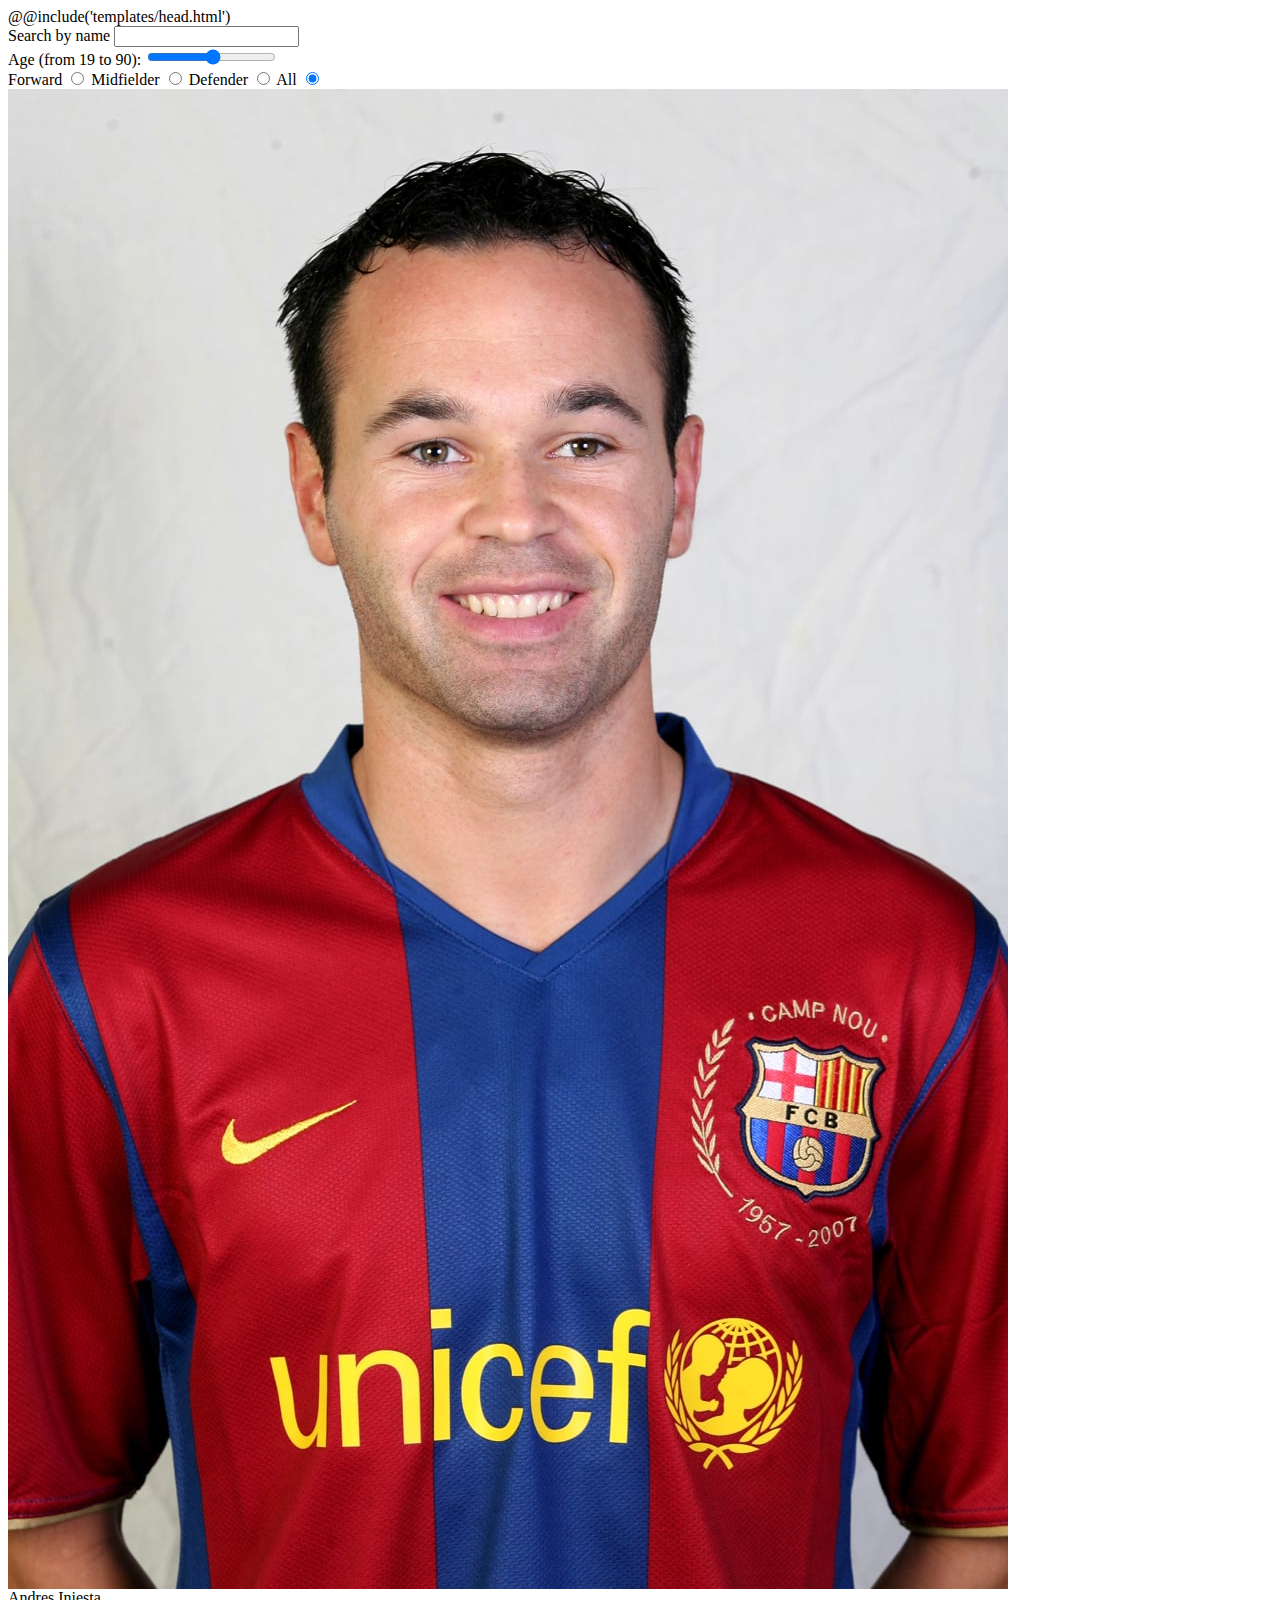
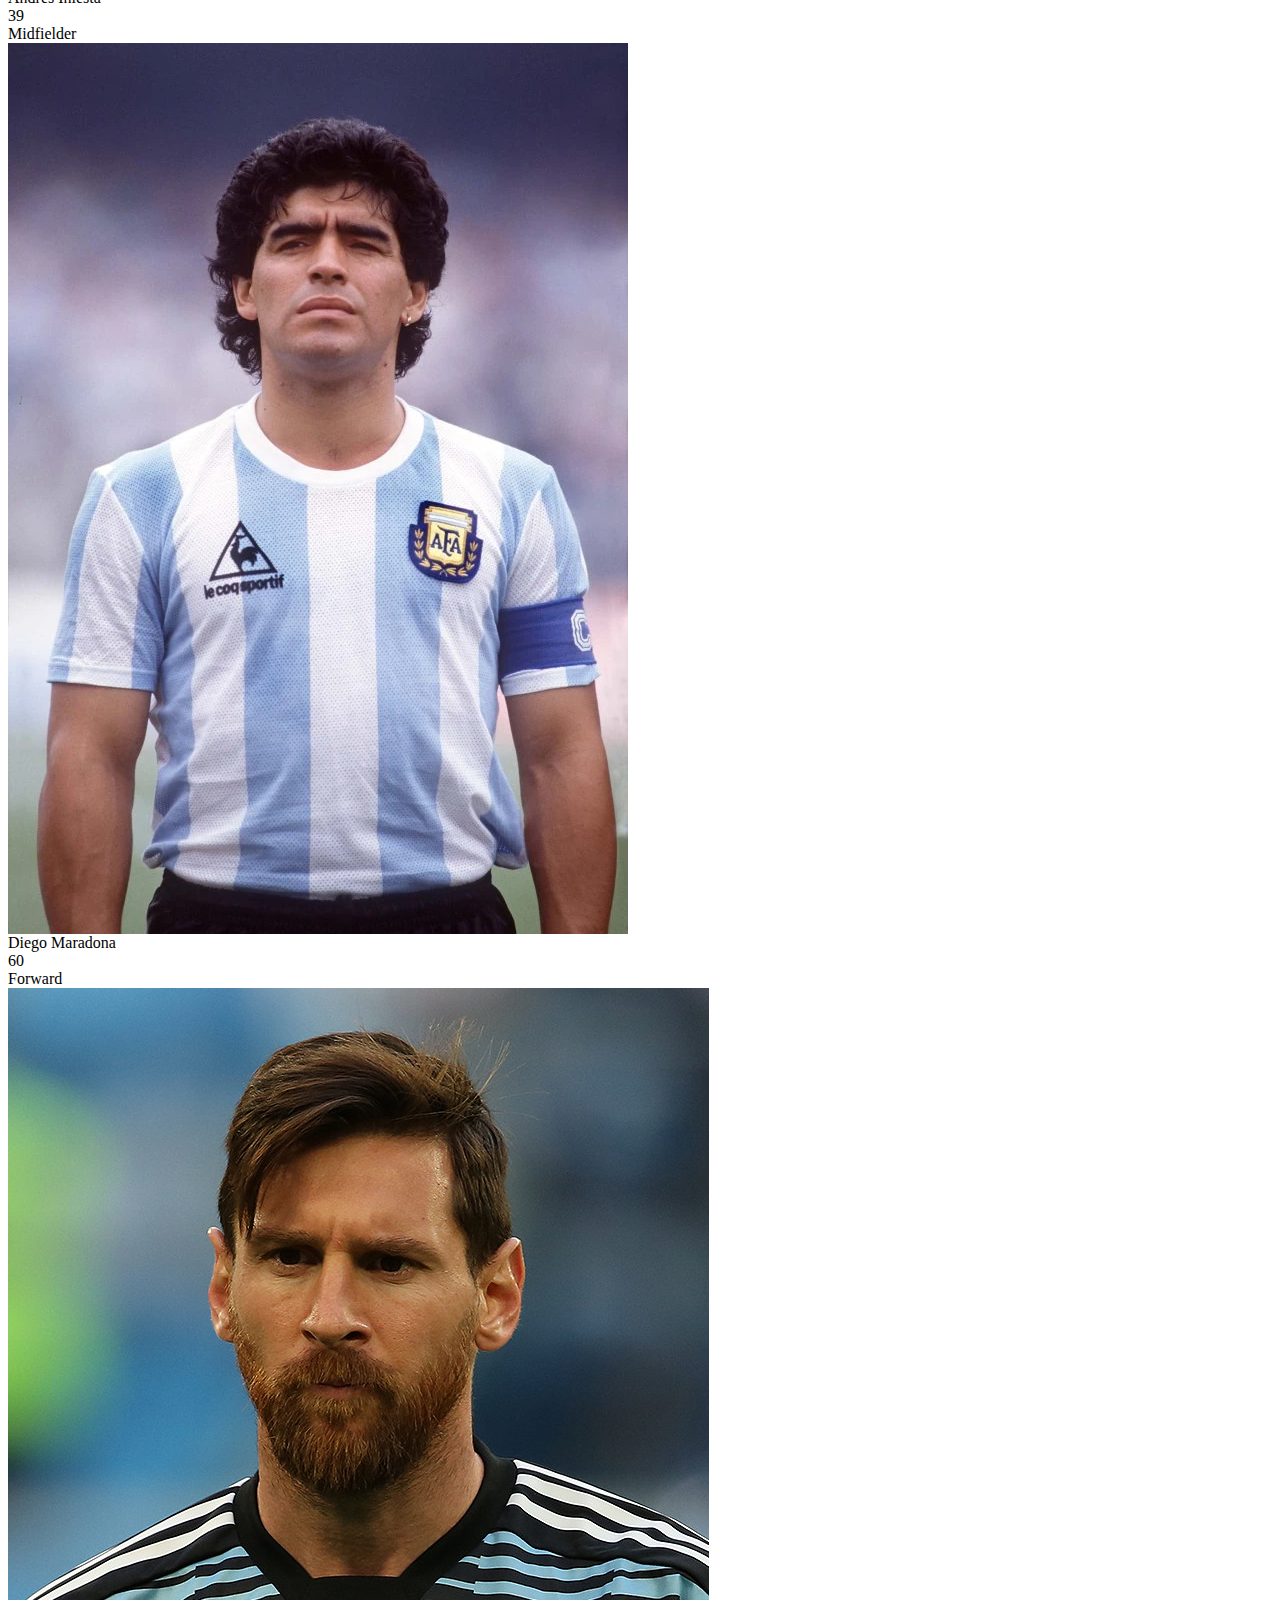
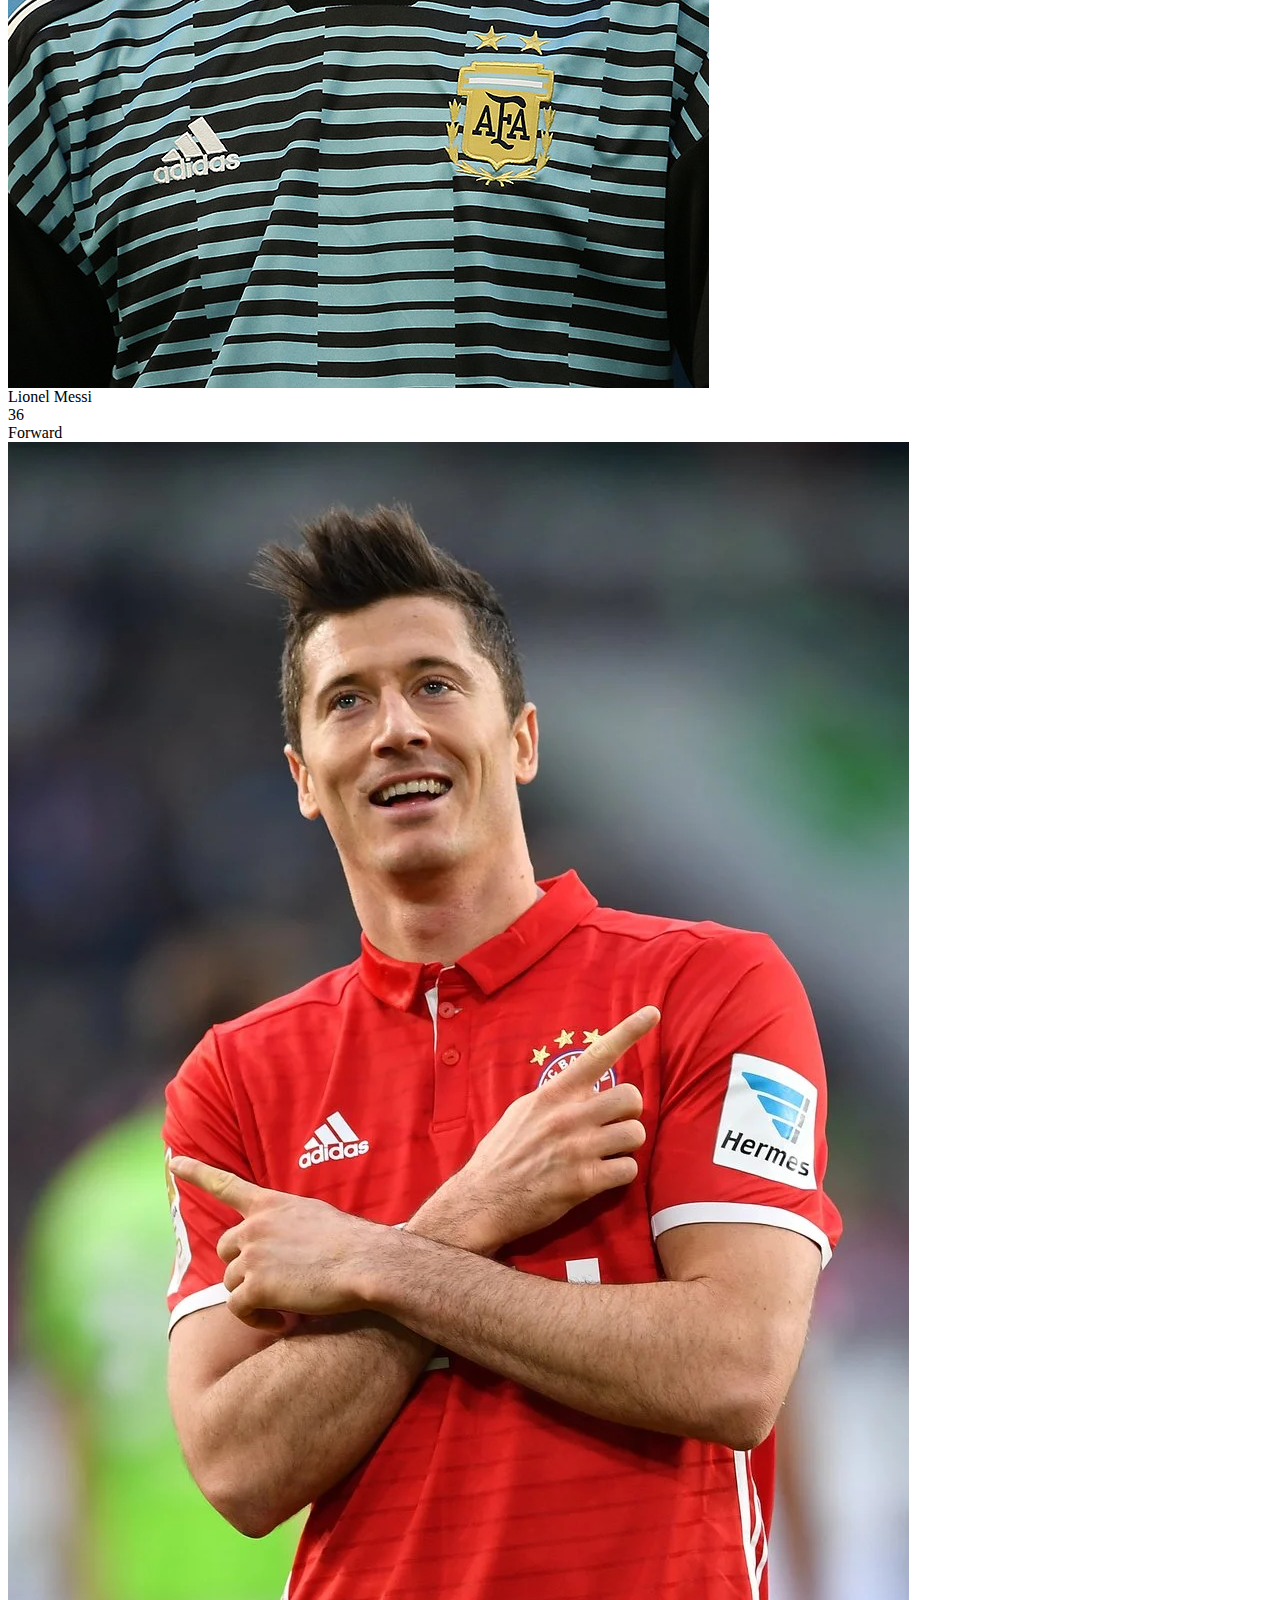
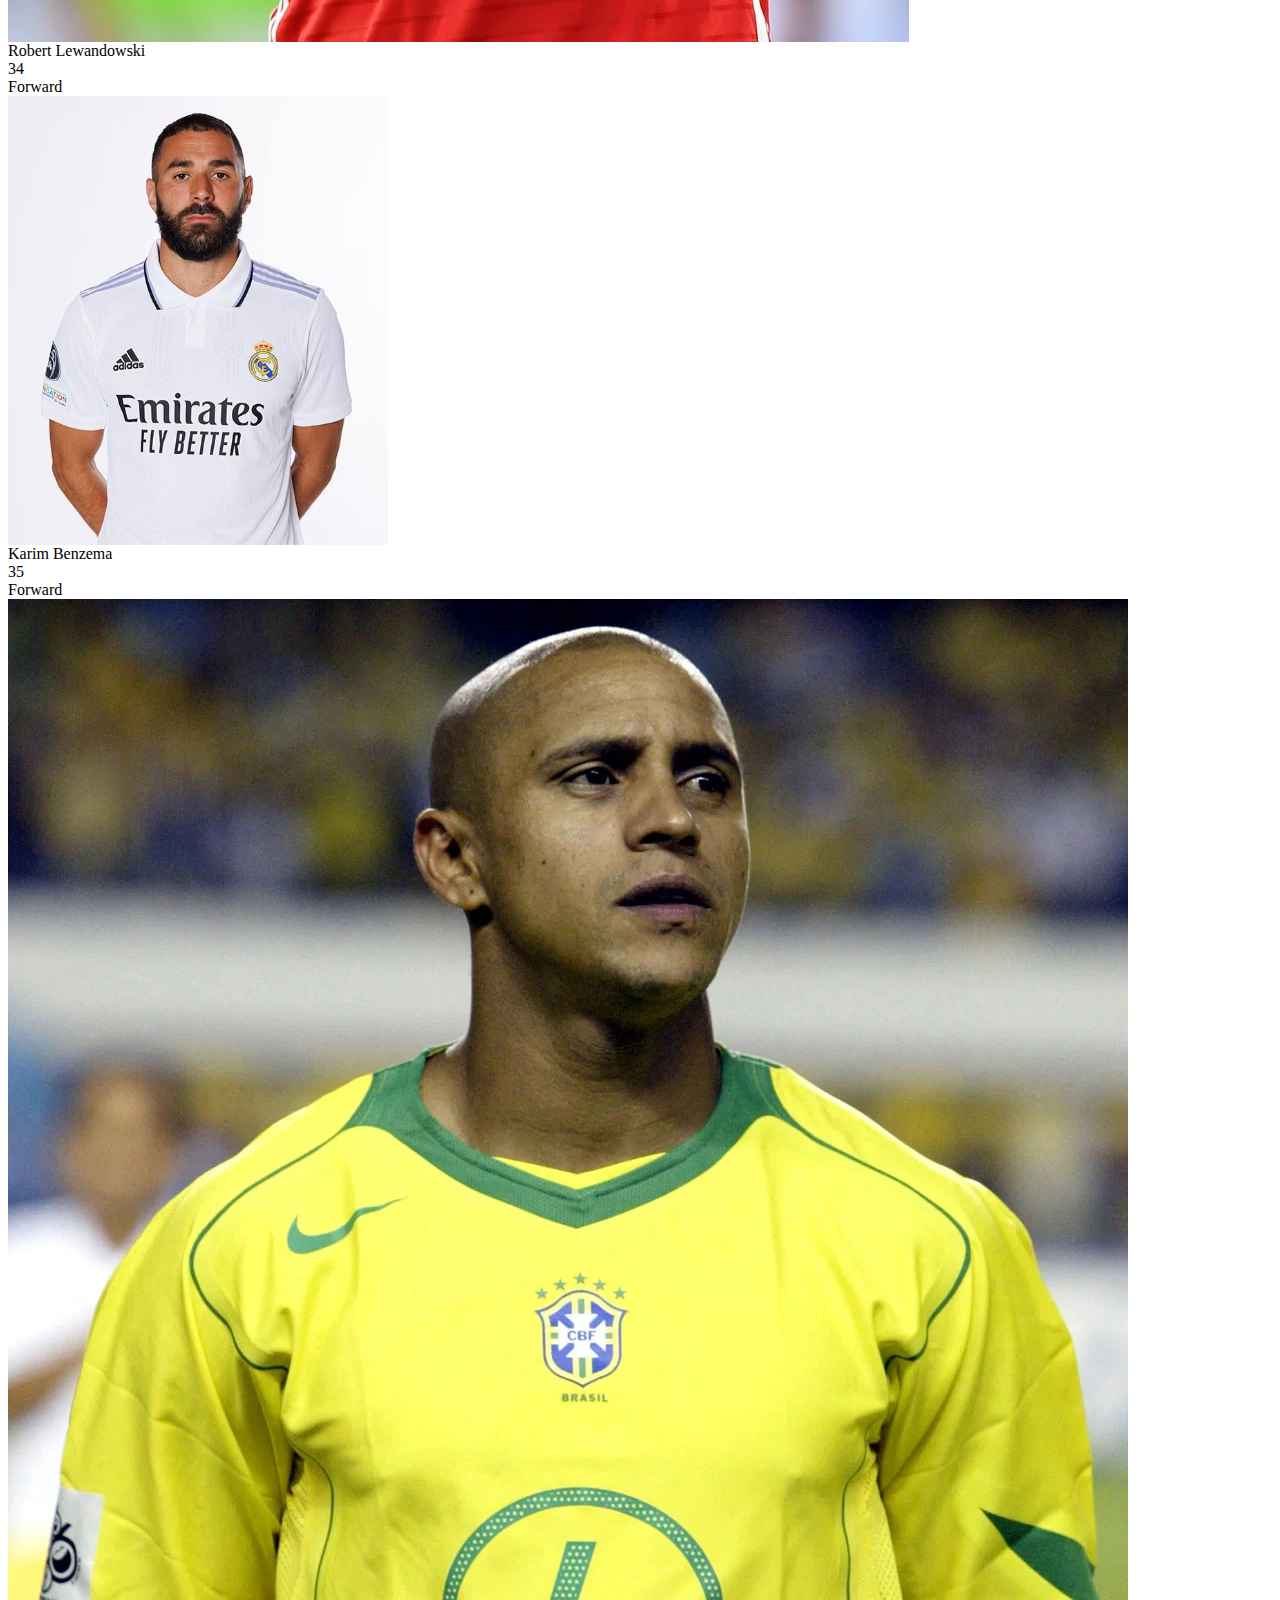
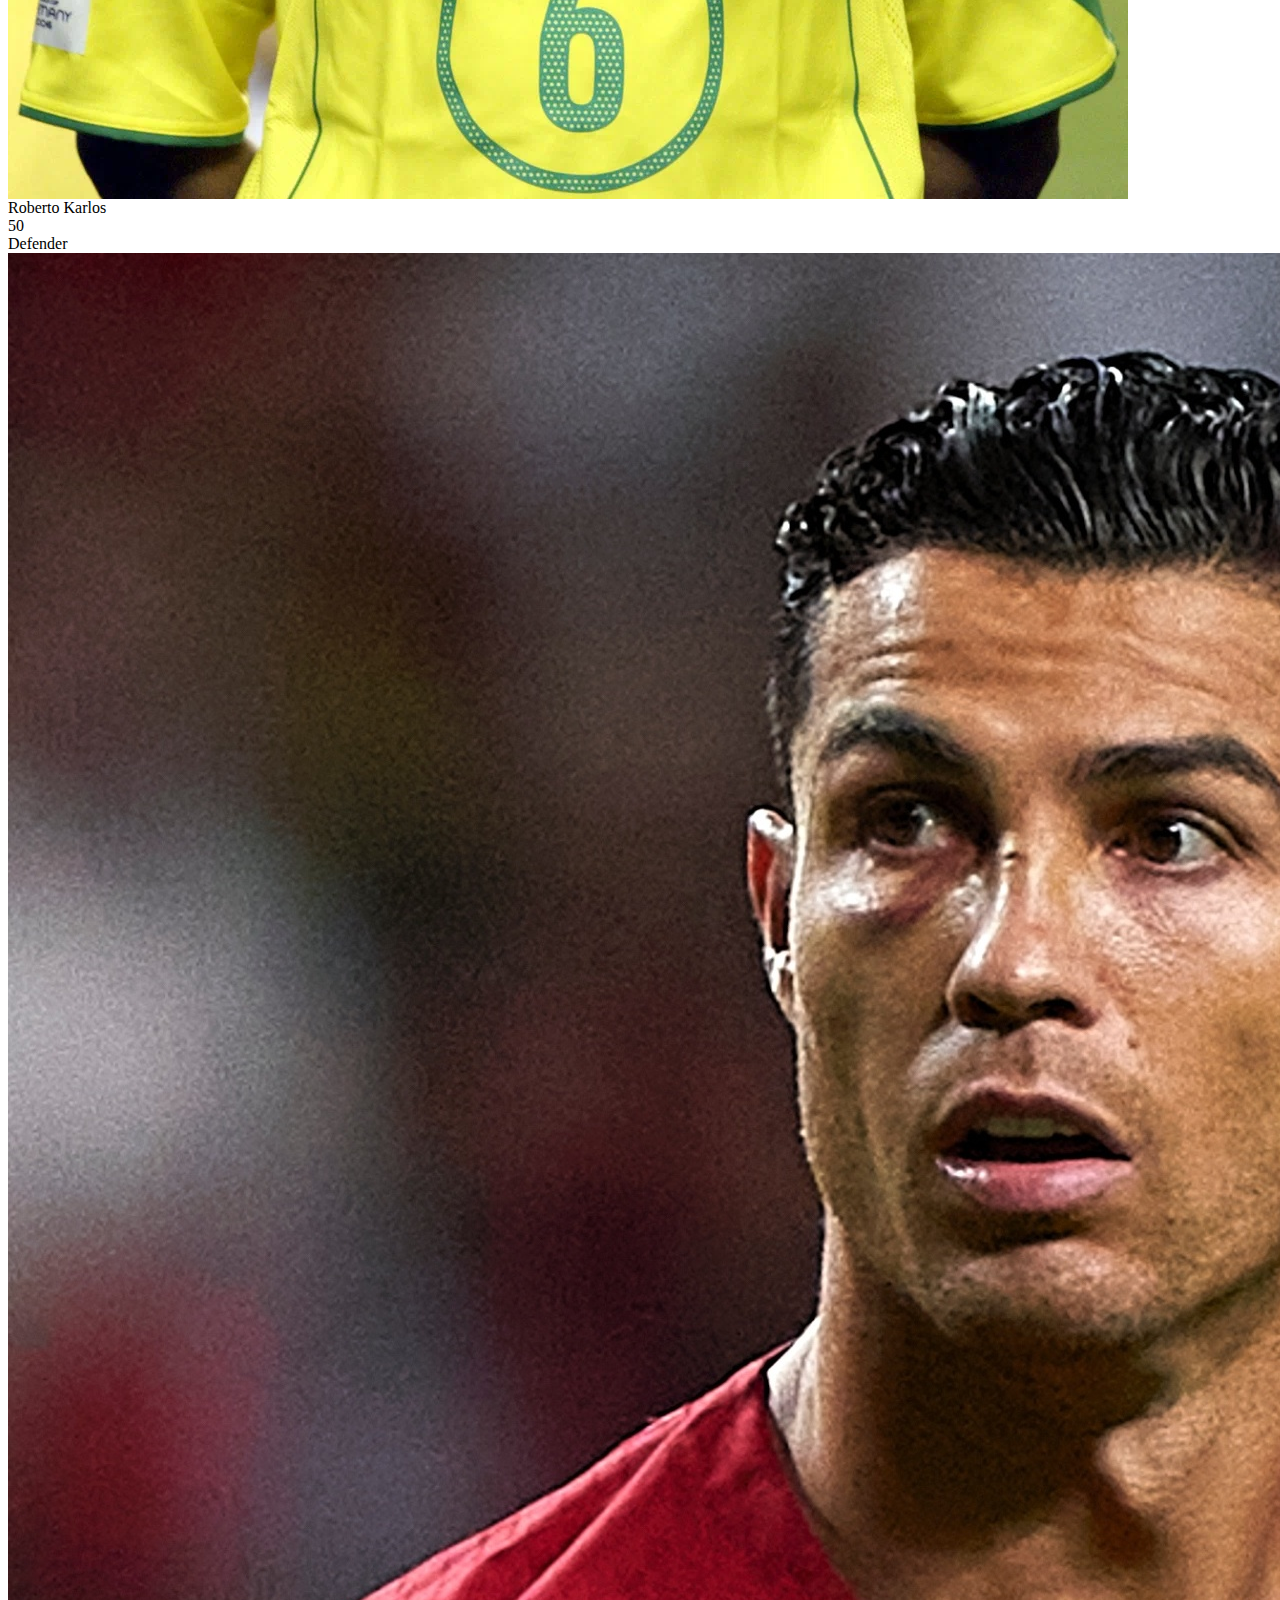
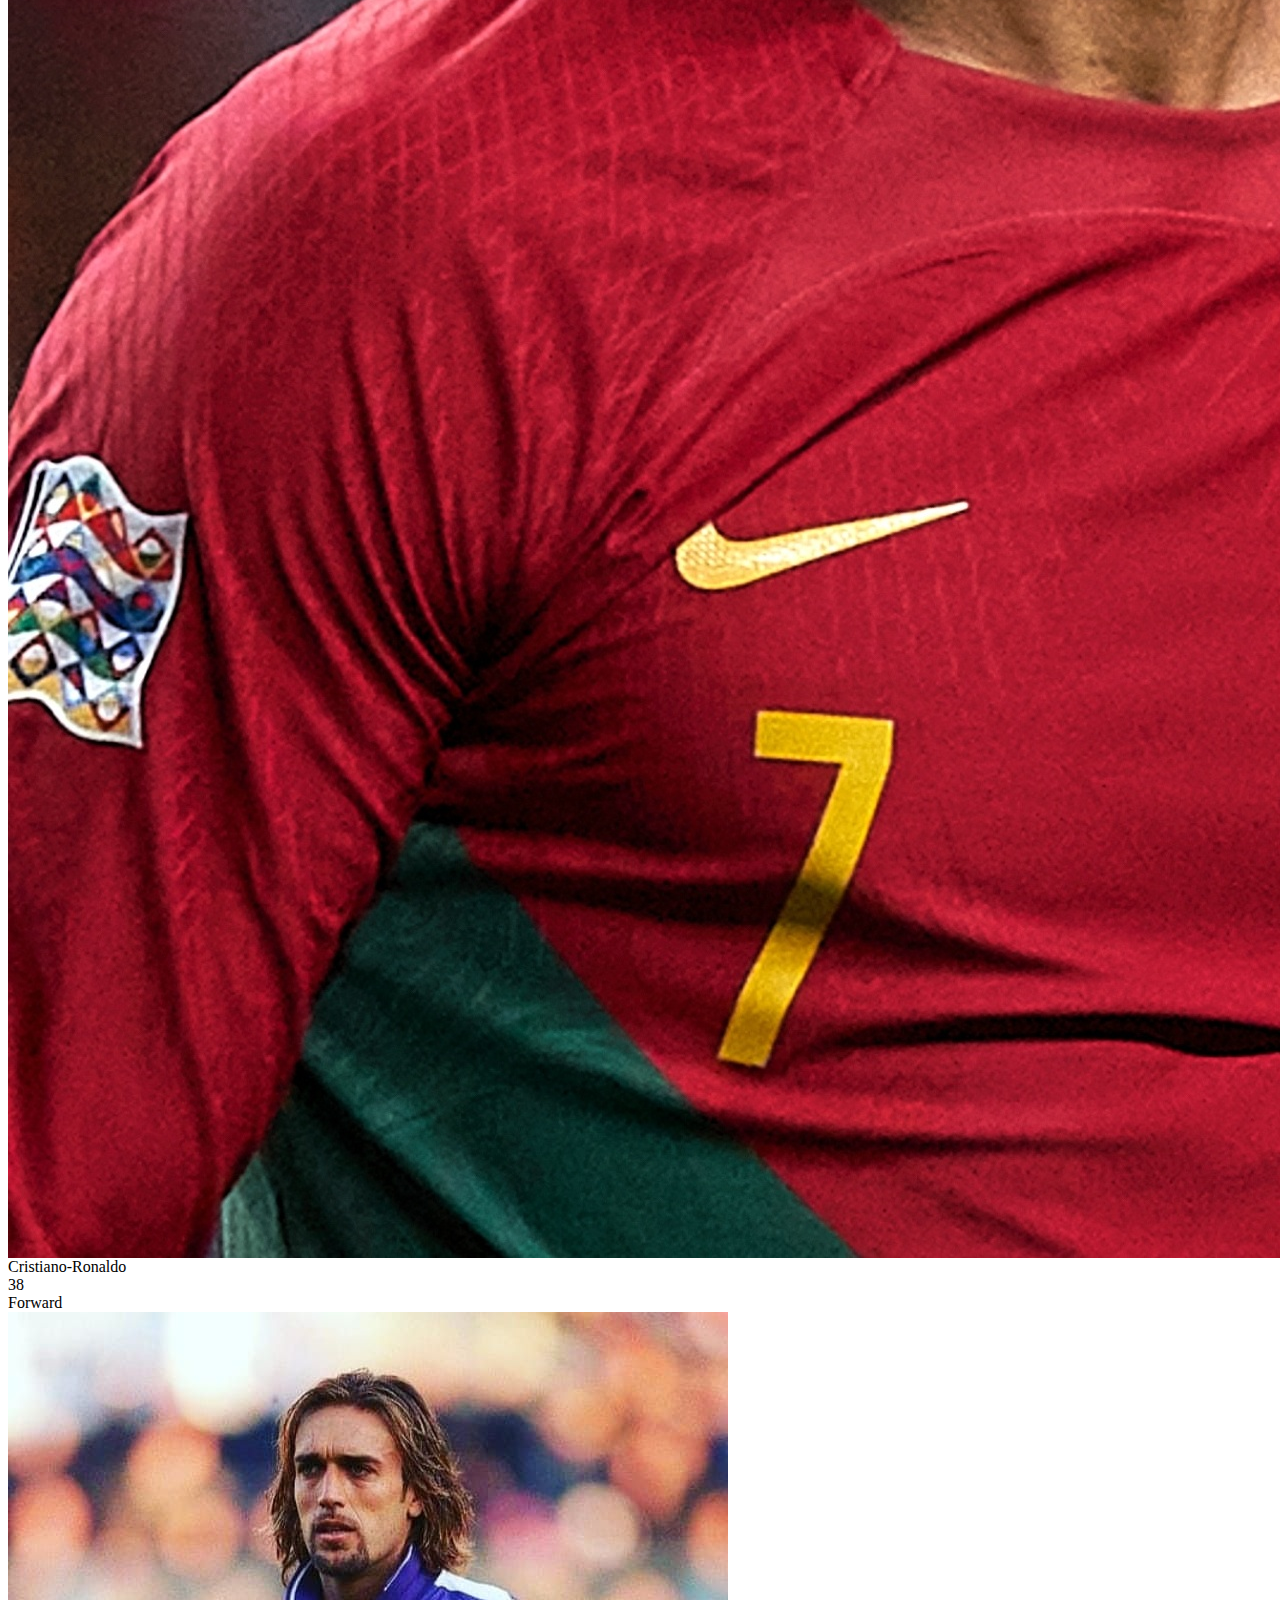
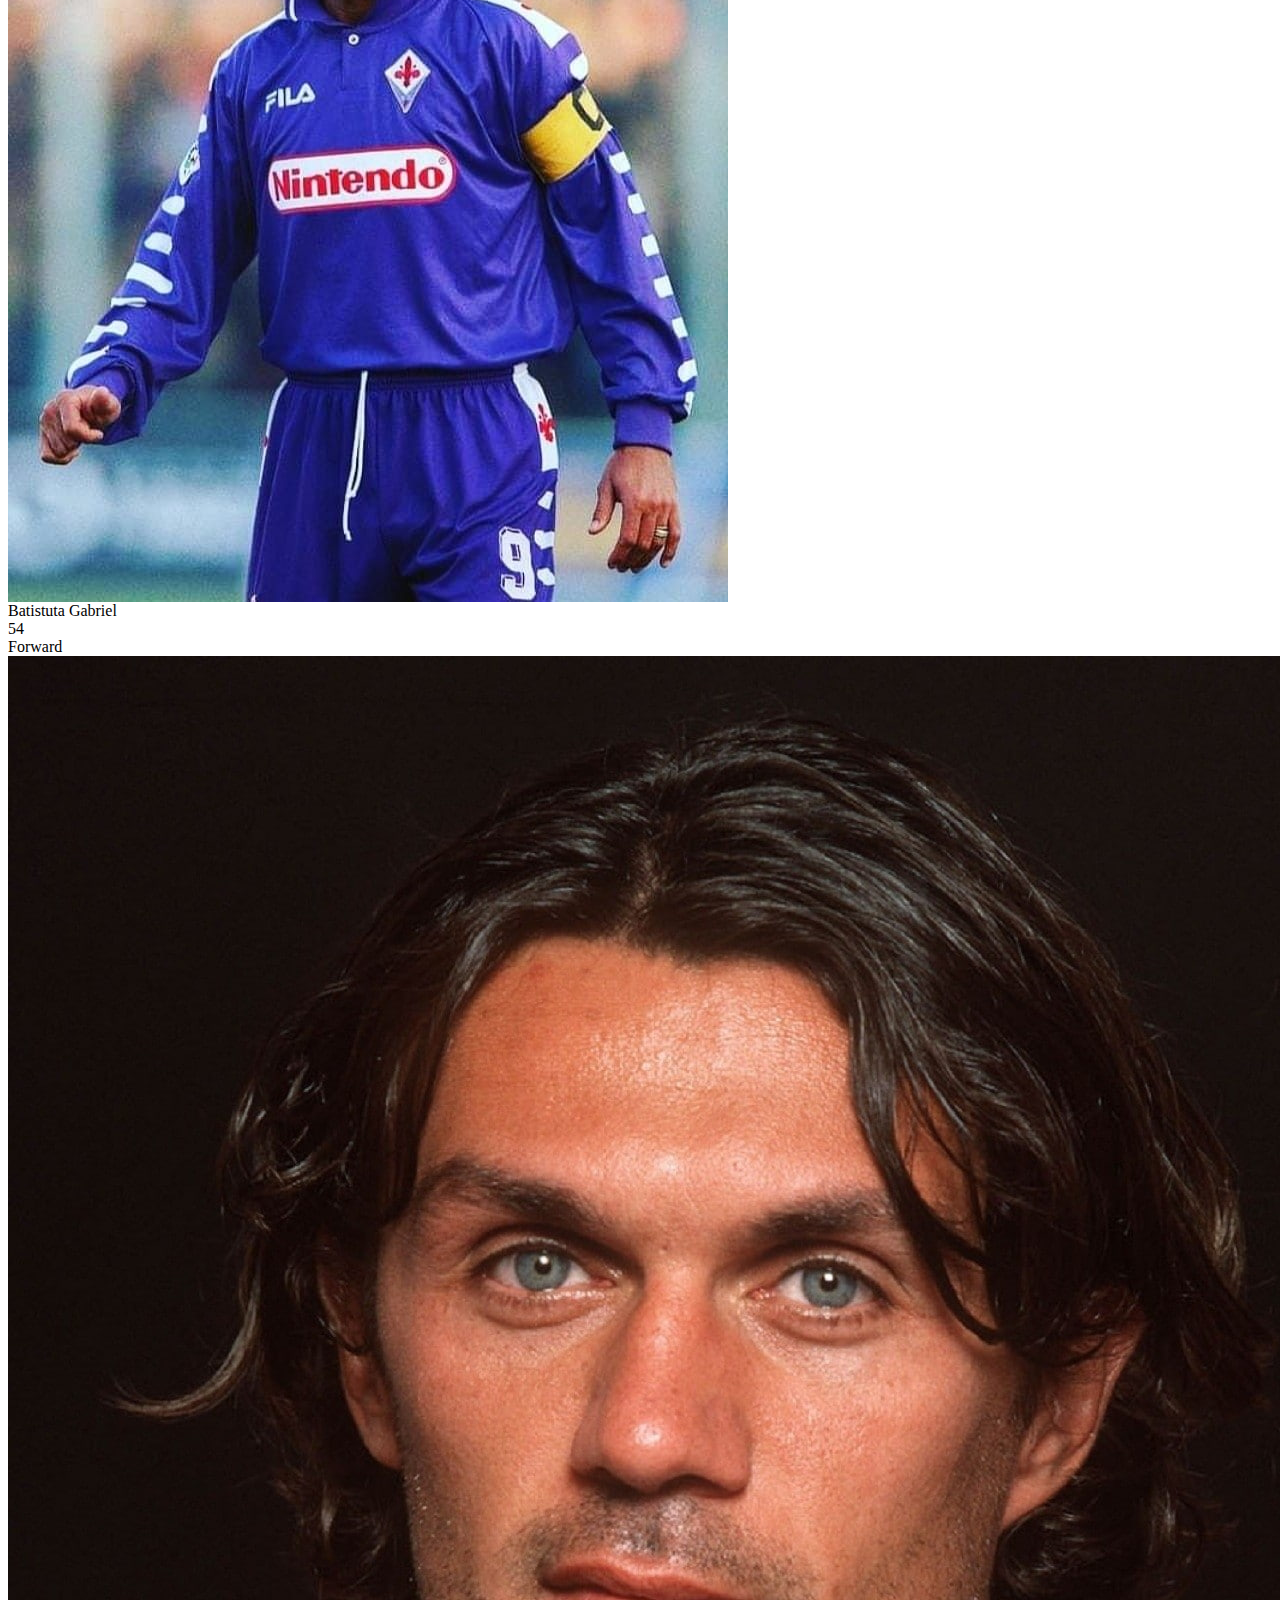
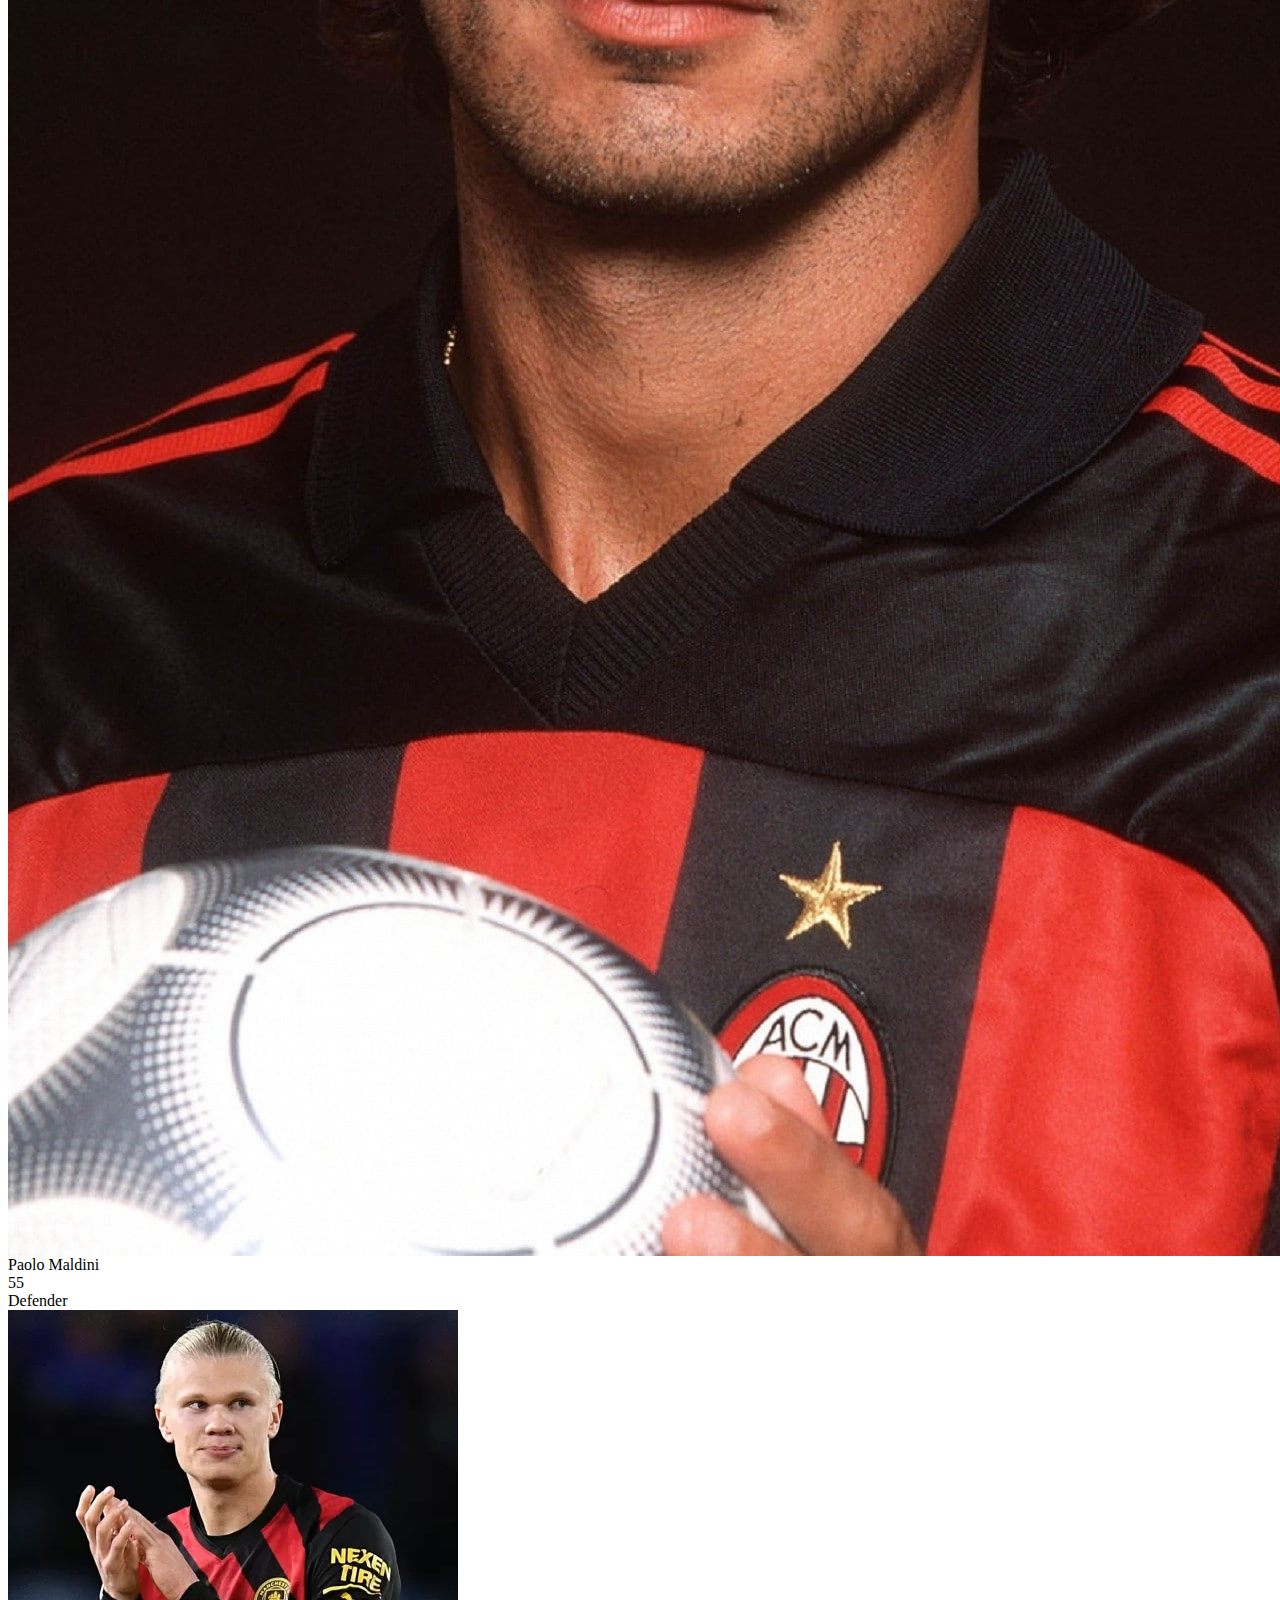
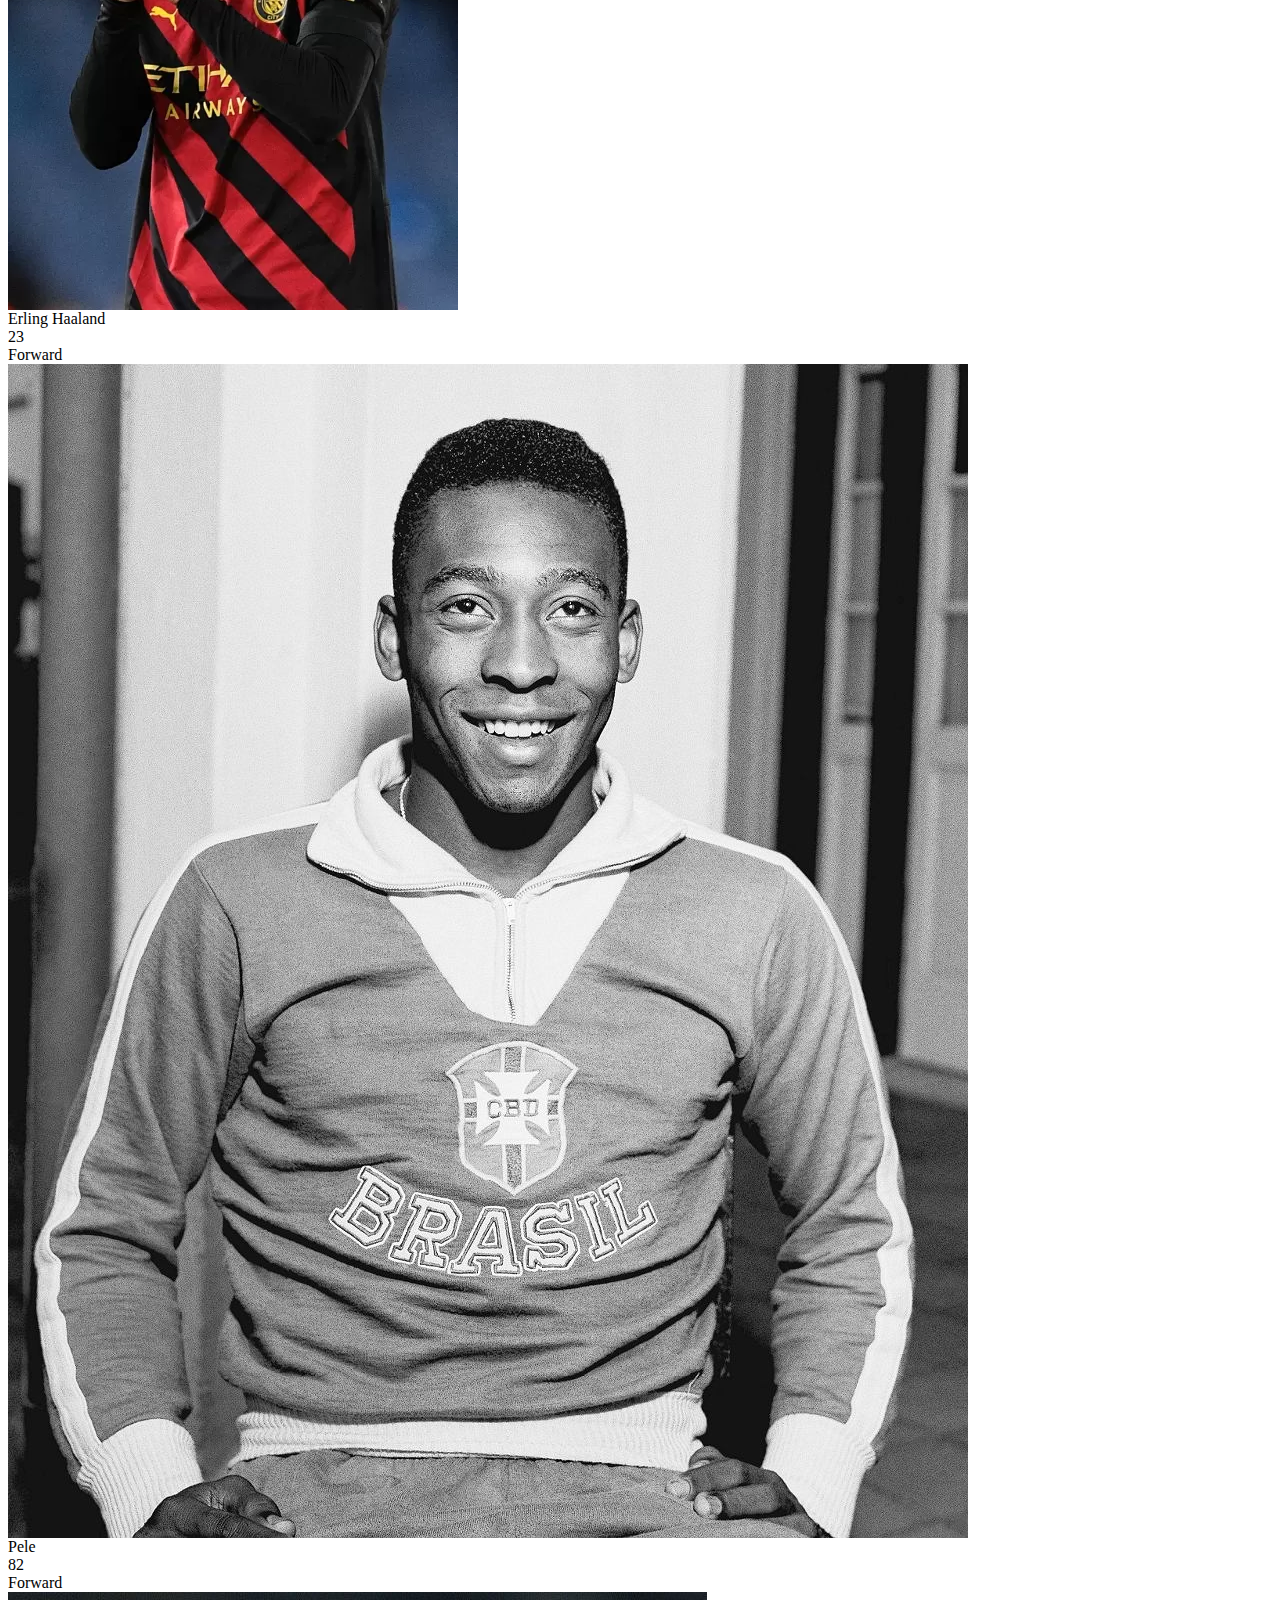
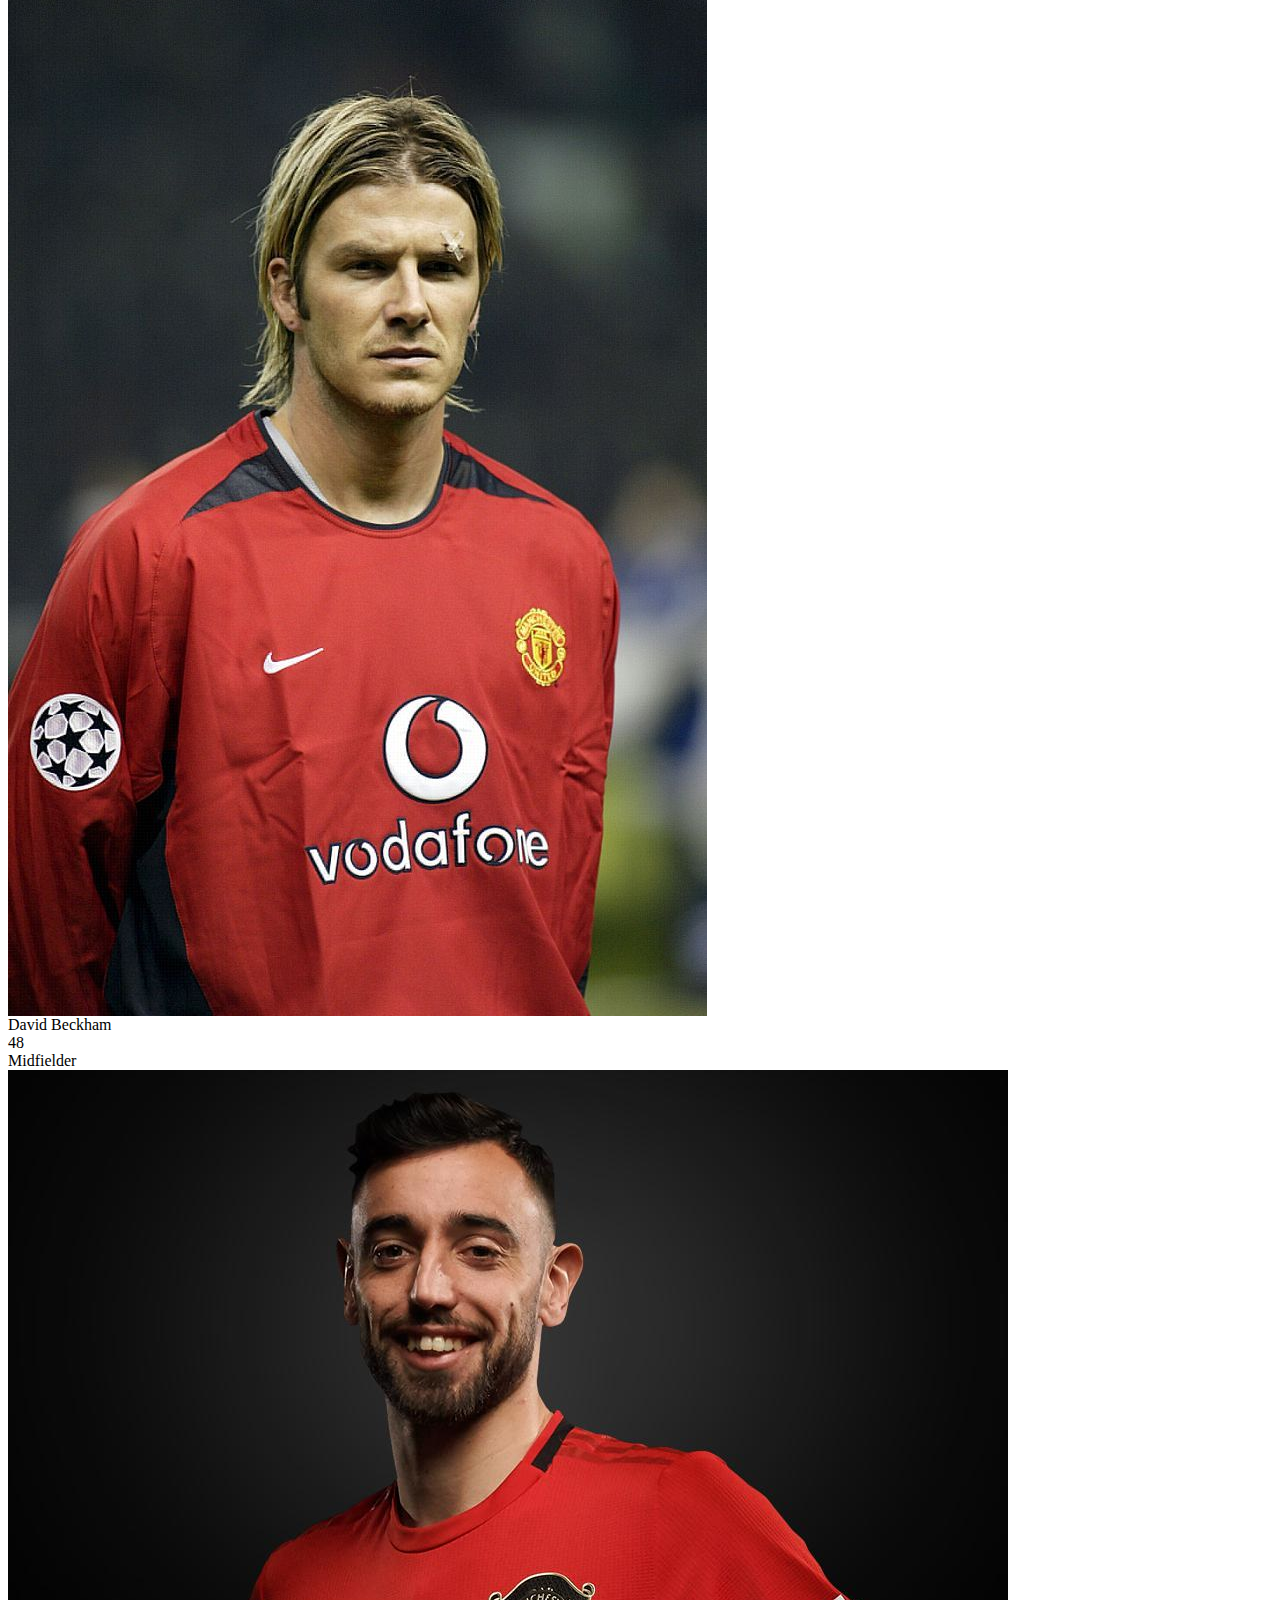
<file: dev/index.html>
@@include('templates/head.html')




<body>
    <main>
        <div class="sort-container">
            <div class="column">
                <label for="nameFilter">Search by name</label>
                <input type="text" id="nameFilter" name="nameFilter">
            </div>
            <div class="column">
                <label for="ageFilter">Age (from 19 to 90):</label>
                <input type="range" id="ageFilter" name="ageFilter" min="19" max="90">
            </div>
            <div class="column">
                <label for="positionFilterForward">Forward</label>
                <input type="radio" id="positionForward" name="positionFilter" value="Forward" />
                <label for="positionMidfielder">Midfielder</label>
                <input type="radio" id="positionMidfielder" name="positionFilter" value="Midfielder" />
                <label for="positionDefender">Defender</label>
                <input type="radio" id="positionDefender" name="positionFilter" value="Defender" />
                <label for="all">All</label>
                <input type="radio" id="all" name="positionFilter" value="all" checked />
            </div>
        </div>
        </div>
       

        <div class="users-container">
            <div class="user">
                <div class="person-photo">
                    <img src="assets/img/AndresIniesta.png" class="img-fluid" alt="photo">
                </div>
                <div class="person-name"> Andres Iniesta</div>
                <div class="person-age">39</div>
                <div class="person-position">Midfielder</div>
            </div>
            <div class="user">
                <div class="person-photo">
                    <img src="assets/img/Diego-Maradona.png" class="img-fluid" alt="photo">
                </div>
                <div class="person-name">Diego Maradona</div>
                <div class="person-age">60</div>
                <div class="person-position">Forward</div>
            </div>
            <div class="user">
                <div class="person-photo">
                    <img src="assets/img/LionelMessi.png" class="img-fluid" alt="photo">
                </div>
                <div class="person-name">Lionel Messi</div>
                <div class="person-age">36</div>
                <div class="person-position">Forward</div>
            </div>
            <div class="user">
                <div class="person-photo">
                    <img src="assets/img/RobertLewandowski.png" class="img-fluid" alt="photo">
                </div>
                <div class="person-name">Robert Lewandowski</div>
                <div class="person-age">34</div>
                <div class="person-position">Forward</div>
            </div>
            <div class="user">
                <div class="person-photo">
                    <img src="assets/img/Benzema.png" class="img-fluid" alt="photo">
                </div>
                <div class="person-name"> Karim Benzema</div>
                <div class="person-age">35</div>
                <div class="person-position">Forward</div>
            </div>
            <div class="user">
                <div class="person-photo">
                    <img src="assets/img/Roberto-Karlos.png" class="img-fluid" alt="photo">
                </div>
                <div class="person-name">Roberto Karlos</div>
                <div class="person-age">50</div>
                <div class="person-position">Defender</div>
            </div>
            <div class="user">
                <div class="person-photo">
                    <img src="assets/img/cristiano-ronaldo.png" class="img-fluid" alt="photo">
                </div>
                <div class="person-name">Cristiano-Ronaldo</div>
                <div class="person-age">38</div>
                <div class="person-position">Forward</div>
            </div>
            <div class="user">
                <div class="person-photo">
                    <img src="assets/img/Batistuta.png" class="img-fluid" alt="photo">
                </div>
                <div class="person-name">Batistuta Gabriel</div>
                <div class="person-age">54</div>
                <div class="person-position">Forward</div>
            </div>
            <div class="user">
                <div class="person-photo">
                    <img src="assets/img/Maldini.png" class="img-fluid" alt="photo">
                </div>
                <div class="person-name">Paolo Maldini</div>
                <div class="person-age">55</div>
                <div class="person-position">Defender</div>
            </div>
            <div class="user">
                <div class="person-photo">
                    <img src="assets/img/Erling-Haaland.png" class="img-fluid" alt="photo">
                </div>
                <div class="person-name">Erling Haaland</div>
                <div class="person-age">23</div>
                <div class="person-position">Forward</div>
            </div>
            <div class="user">
                <div class="person-photo">
                    <img src="assets/img/Pele.png" class="img-fluid" alt="photo">
                </div>
                <div class="person-name">Pele</div>
                <div class="person-age">82</div>
                <div class="person-position">Forward</div>
            </div>
            <div class="user">
                <div class="person-photo">
                    <img src="assets/img/Beckham.png" class="img-fluid" alt="photo">
                </div>
                <div class="person-name">David Beckham</div>
                <div class="person-age">48</div>
                <div class="person-position">Midfielder</div>
            </div>
            <div class="user">
                <div class="person-photo">
                    <img src="assets/img/Bruno-Fernandes.png" class="img-fluid" alt="photo">
                </div>
                <div class="person-name">Bruno Fernandes</div>
                <div class="person-age">28</div>
                <div class="person-position">Midfielder</div>
            </div>
            <div class="user">
                <div class="person-photo">
                    <img src="assets/img/di-mariya.png" class="img-fluid" alt="photo">
                </div>
                <div class="person-name"> Angel Di Maria</div>
                <div class="person-age">35</div>
                <div class="person-position">Midfielder</div>
            </div>
            <div class="user">
                <div class="person-photo">
                    <img src="assets/img/kylian-mbappe.png" class="img-fluid" alt="photo">
                </div>
                <div class="person-name"> Kylian Mbappe</div>
                <div class="person-age">24</div>
                <div class="person-position">Forward</div>
            </div>
            <div class="user">
                <div class="person-photo">
                    <img src="assets/img/andrej-shevchenko.png" class="img-fluid" alt="photo">
                </div>
                <div class="person-name"> Andriy Shevchenko</div>
                <div class="person-age">46</div>
                <div class="person-position">Forward</div>
            </div>
            <div class="user">
                <div class="person-photo">
                    <img src="assets/img/Marcus-Rashford.png" class="img-fluid" alt="photo">
                </div>
                <div class="person-name">Marcus Rashford</div>
                <div class="person-age">25</div>
                <div class="person-position">Forward</div>
            </div>
            <div class="user">
                <div class="person-photo">
                    <img src="assets/img/Mohamed-Salah.png" class="img-fluid" alt="photo">
                </div>
                <div class="person-name">Mohamed Salah</div>
                <div class="person-age">31</div>
                <div class="person-position">Forward</div>
            </div>
            <div class="user">
                <div class="person-photo">
                    <img src="assets/img/mykhailo-mudryk.png" class="img-fluid" alt="photo">
                </div>
                <div class="person-name">Michael Mudryk</div>
                <div class="person-age">22</div>
                <div class="person-position">Midfielder</div>
            </div>
            <div class="user">
                <div class="person-photo">
                    <img src="assets/img/Nesta-Sandro.png" class="img-fluid" alt="photo">
                </div>
                <div class="person-name">Nesta Sandro</div>
                <div class="person-age">47</div>
                <div class="person-position">Midfielder</div>
            </div>
            <div class="user">
                <div class="person-photo">
                    <img src="assets/img/Nejmar.png" class="img-fluid" alt="photo">
                </div>
                <div class="person-name">Neymar</div>
                <div class="person-age">31</div>
                <div class="person-position">Forward</div>
            </div>
            <div class="user">
                <div class="person-photo">
                    <img src="assets/img/Ronaldinho.png" class="img-fluid" alt="photo">
                </div>
                <div class="person-name">Ronaldinho</div>
                <div class="person-age">43</div>
                <div class="person-position">Midfielder</div>
            </div>
            <div class="user">
                <div class="person-photo">
                    <img src="assets/img/van-Dijk.png" class="img-fluid" alt="photo">
                </div>
                <div class="person-name">Virgil van Dijk</div>
                <div class="person-age">32</div>
                <div class="person-position">Defender</div>
            </div>
            <div class="user">
                <div class="person-photo">
                    <img src="assets/img/xavi.png" class="img-fluid" alt="photo">
                </div>
                <div class="person-name">Xavier Hernandez</div>
                <div class="person-age">43</div>
                <div class="person-position">Midfielder</div>
            </div>
            <div class="user">
                <div class="person-photo">
                    <img src="assets/img/Zidan.png" class="img-fluid" alt="photo">
                </div>
                <div class="person-name">Zinedine Zidane</div>
                <div class="person-age">51</div>
                <div class="person-position">Midfielder</div>
            </div>
            <div class="user">
                <div class="person-photo">
                    <img src="assets/img/Zlatan.png" class="img-fluid" alt="photo">
                </div>
                <div class="person-name">Zlatan Ibrahimovic</div>
                <div class="person-age">41</div>
                <div class="person-position">Forward</div>
            </div>
            <div class="user">
                <div class="person-photo">
                    <img src="assets/img/Zinchenko.png" class="img-fluid" alt="photo">
                </div>
                <div class="person-name"> Oleksandr Zinchenko</div>
                <div class="person-age">26</div>
                <div class="person-position">Defender</div>
            </div>
            <div class="user">
                <div class="person-photo">
                    <img src="assets/img/ronaldo-zubastik.png" class="img-fluid" alt="photo">
                </div>
                <div class="person-name">Ronaldo Nazario</div>
                <div class="person-age">46</div>
                <div class="person-position">Forward</div>
            </div>
            
            <div class="user">
                <div class="person-photo">
                    <img src="assets/img/Rivaldo.png" class="img-fluid" alt="photo">
                </div>
                <div class="person-name">Rivaldo</div>
                <div class="person-age">51</div>
                <div class="person-position">Midfielder</div>
            </div>
            <div class="user">
                <div class="person-photo">
                    <img src="assets/img/Luka-Modric.png" class="img-fluid" alt="photo">
                </div>
                <div class="person-name">Luka Modric</div>
                <div class="person-age">37</div>
                <div class="person-position">Midfielder</div>
            </div>
            <div class="user">
                <div class="person-photo">
                    <img src="assets/img/HarryKane.png" class="img-fluid" alt="photo">
                </div>
                <div class="person-name">Harry Kane</div>
                <div class="person-age">30</div>
                <div class="person-position">Forward</div>
            </div>
            <div class="user">
                <div class="person-photo">
                    <img src="assets/img/JohanCruyff.png" class="img-fluid" alt="photo">
                </div>
                <div class="person-name">Johan Cruyff</div>
                <div class="person-age">68</div>
                <div class="person-position">Midfielder</div>
            </div>
            
            
        </div>
    </main>
    <!-- <script src="js/jquery.fancybox.min.js"></script> -->
    <!-- <script src="js/bootstrap.bundle.min.js"></script> -->
    <script src="assets/js/script.js"></script>
</body>
</html>
</file>
